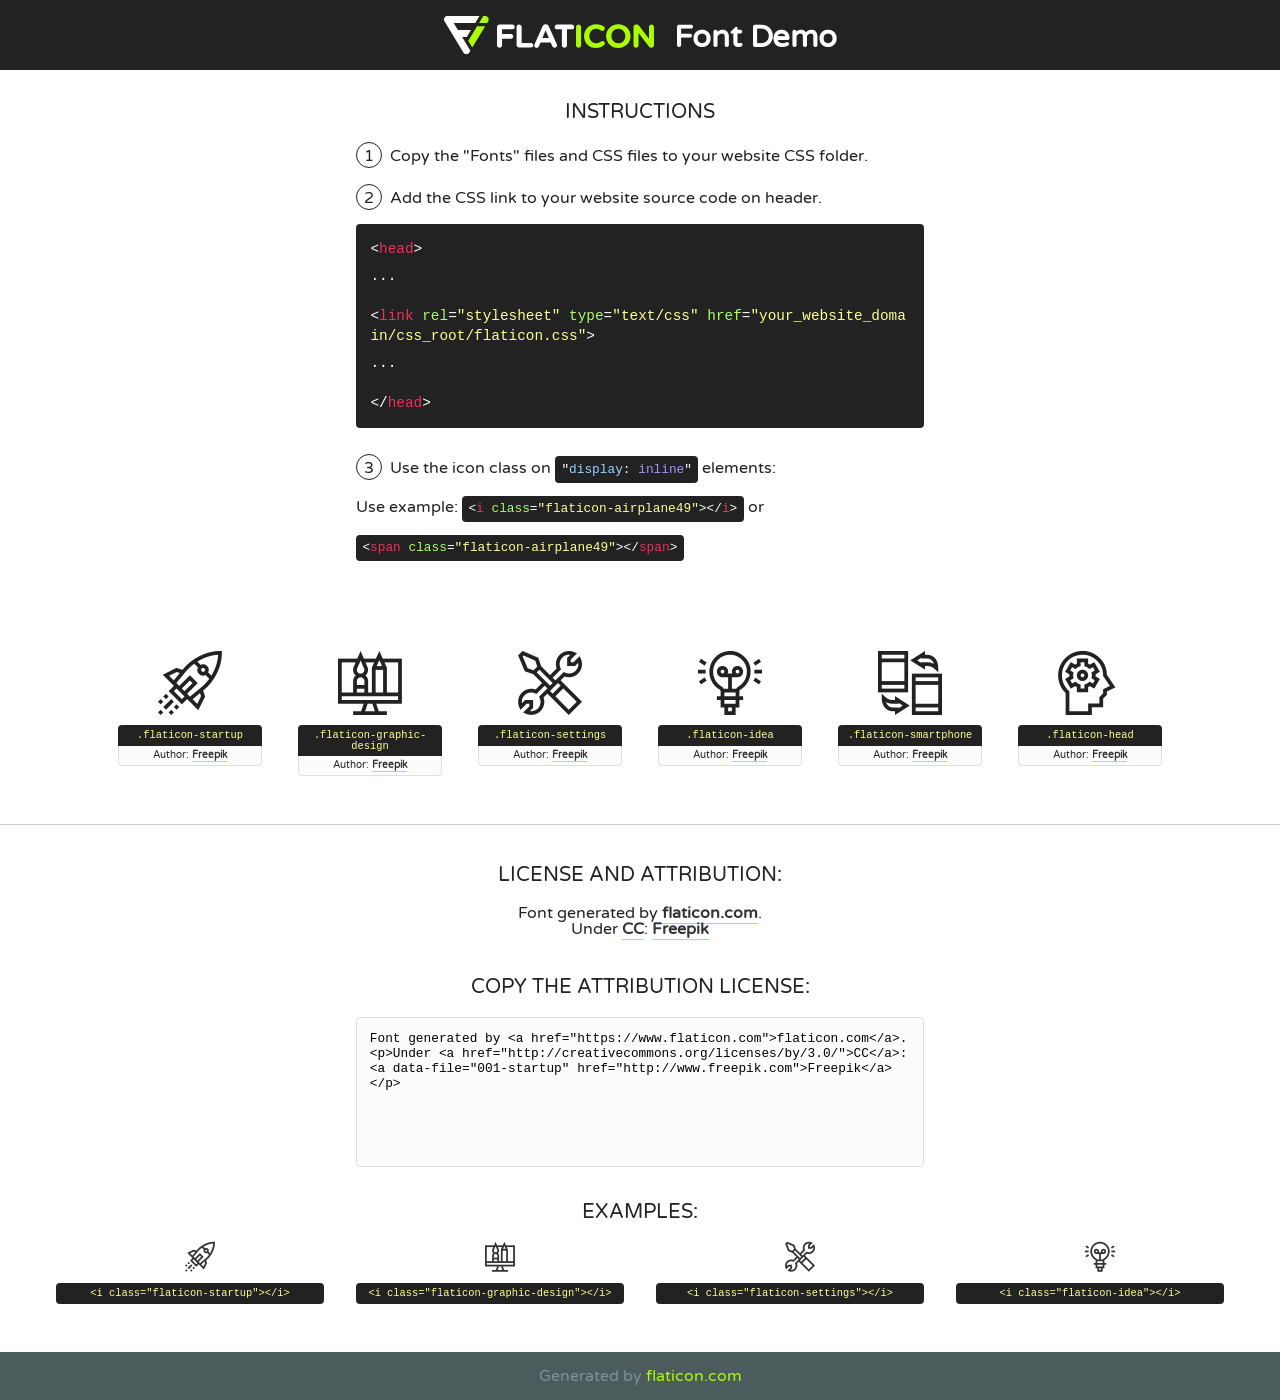
<file: own_repo/fonts/flaticon/font/flaticon.html>
<!DOCTYPE html>
<!--
  Flaticon icon font: Flaticon
  Creation date: 03/04/2019 06:02
-->
<html>
<!DOCTYPE html>
<html>

<head>
    <title>Flaticon WebFont</title>
    <link href="http://fonts.googleapis.com/css?family=Varela+Round" rel="stylesheet" type="text/css" />
    <link rel="stylesheet" type="text/css" href="flaticon.css">
    <meta charset="UTF-8">
    <style>
    html, body, div, span, applet, object, iframe,
    h1, h2, h3, h4, h5, h6, p, blockquote, pre,
    a, abbr, acronym, address, big, cite, code,
    del, dfn, em, img, ins, kbd, q, s, samp,
    small, strike, strong, sub, sup, tt, var,
    b, u, i, center,
    dl, dt, dd, ol, ul, li,
    fieldset, form, label, legend,
    table, caption, tbody, tfoot, thead, tr, th, td,
    article, aside, canvas, details, embed, 
    figure, figcaption, footer, header, hgroup, 
    menu, nav, output, ruby, section, summary,
    time, mark, audio, video {
        margin: 0;
        padding: 0;
        border: 0;
        font-size: 100%;
        font: inherit;
        vertical-align: baseline;
    }
    /* HTML5 display-role reset for older browsers */
    article, aside, details, figcaption, figure, 
    footer, header, hgroup, menu, nav, section {
        display: block;
    }
    body {
        line-height: 1;
    }
    ol, ul {
        list-style: none;
    }
    blockquote, q {
        quotes: none;
    }
    blockquote:before, blockquote:after,
    q:before, q:after {
        content: '';
        content: none;
    }
    table {
        border-collapse: collapse;
        border-spacing: 0;
    }
    body {
        font-family: 'Varela Round', Helvetica, Arial, sans-serif;
        font-size: 16px;
        color: #222;
    }
    a {
        color: #333;
        border-bottom: 1px solid #a9fd00;
        font-weight: bold;
        text-decoration: none;
    }
    * {
        -moz-box-sizing: border-box;
        -webkit-box-sizing: border-box;
        box-sizing: border-box;
        margin: 0;
        padding: 0;
    }
    [class^="flaticon-"]:before, [class*=" flaticon-"]:before, [class^="flaticon-"]:after, [class*=" flaticon-"]:after {
        font-family: Flaticon;
        font-size: 30px;
        font-style: normal;
        margin-left: 20px;
        color: #333;
    }
    .wrapper {
        max-width: 600px;
        margin: auto;
        padding: 0 1em;
    }
    .title {
        font-size: 1.25em;
        text-align: center;
        margin-bottom: 1em;
        text-transform: uppercase;
    }
    header {
        text-align: center;
        background-color: #222;
        color: #fff;
        padding: 1em;
    }
    header .logo {
        width: 210px;
        height: 38px;
        display: inline-block;
        vertical-align: middle;
        margin-right: 1em;
        border: none;
    }
    header strong {
        font-size: 1.95em;
        font-weight: bold;
        vertical-align: middle;
        margin-top: 5px;
        display: inline-block;
    }
    .demo {
        margin: 2em auto;
        line-height: 1.25em;
    }
    .demo ul li {
        margin-bottom: 1em;
    }
    .demo ul li .num {
        color: #222;
        border-radius: 20px;
        display: inline-block;
        width: 26px;
        padding: 3px;
        height: 26px;
        text-align: center;
        margin-right: 0.5em;
        border: 1px solid #222;
    }
    .demo ul li code {
        background-color: #222;
        border-radius: 4px;
        padding: 0.25em 0.5em;
        display: inline-block;
        color: #fff;
        font-family: Consolas,Monaco,Lucida Console,Liberation Mono,DejaVu Sans Mono,Bitstream Vera Sans Mono,Courier New, monospace;
        font-weight: lighter;
        margin-top: 1em;
        font-size: 0.8em;
        word-break: break-all;
    }
    .demo ul li code.big {
        padding: 1em;
        font-size: 0.9em;
    }
    .demo ul li code .red {
        color: #EF3159;
    }
    .demo ul li code .green {
        color: #ACFF65;
    }
    .demo ul li code .yellow {
        color: #FFFF99;
    }
    .demo ul li code .blue {
        color: #99D3FF;
    }
    .demo ul li code .purple {
        color: #A295FF;
    }
    .demo ul li code .dots {
        margin-top: 0.5em;
        display: block;
    }
    #glyphs {
        border-bottom: 1px solid #ccc;
        padding: 2em 0;
        text-align: center;
    }
    .glyph {
        display: inline-block;
        width: 9em;
        margin: 1em;
        text-align: center;
        vertical-align: top;
        background: #FFF;
    }
    .glyph .glyph-icon {
        padding: 10px;
        display: block;
        font-family:"Flaticon";
        font-size: 64px;
        line-height: 1;
    }
    .glyph .glyph-icon:before {
        font-size: 64px;
        color: #222;
        margin-left: 0;
    }
    .class-name {
        font-size: 0.65em;
        background-color: #222;
        color: #fff;
        border-radius: 4px 4px 0 0;
        padding: 0.5em;
        color: #FFFF99;
        font-family: Consolas,Monaco,Lucida Console,Liberation Mono,DejaVu Sans Mono,Bitstream Vera Sans Mono,Courier New, monospace;
    }
    .author-name {
        font-size: 0.6em;
        background-color: #fcfcfd;
        border: 1px solid #DEDEE4;
        border-top: 0;
        border-radius: 0 0 4px 4px;
        padding: 0.5em;
    }
    .class-name:last-child {
        font-size: 10px;
        color:#888;
    }
    .class-name:last-child a {
        font-size: 10px;
        color:#555;
    }
    .class-name:last-child a:hover {
        color:#a9fd00;
    }
    .glyph > input {
        display: block;
        width: 100px;
        margin: 5px auto;
        text-align: center;
        font-size: 12px;
        cursor: text;
    }
    .glyph > input.icon-input {
        font-family:"Flaticon";
        font-size: 16px;
        margin-bottom: 10px;
    }
    .attribution .title {
        margin-top: 2em;
    }
    .attribution textarea {
        background-color: #fcfcfd;
        padding: 1em;
        border: none;
        box-shadow: none;
        border: 1px solid #DEDEE4;
        border-radius: 4px;
        resize: none;
        width: 100%;
        height: 150px;
        font-size: 0.8em;
        font-family: Consolas,Monaco,Lucida Console,Liberation Mono,DejaVu Sans Mono,Bitstream Vera Sans Mono,Courier New, monospace;
        -webkit-appearance: none;
    }
    .iconsuse {
        margin: 2em auto;
        text-align: center;
        max-width: 1200px;
    }
    .iconsuse:after {
        content: '';
        display: table;
        clear: both;
    }
    .iconsuse .image {
        float: left;
        width: 25%;
        padding: 0 1em;
    }
    .iconsuse .image p {
        margin-bottom: 1em;
    }
    .iconsuse .image span {
        display: block;
        font-size: 0.65em;
        background-color: #222;
        color: #fff;
        border-radius: 4px;
        padding: 0.5em;
        color: #FFFF99;
        margin-top: 1em;
        font-family: Consolas,Monaco,Lucida Console,Liberation Mono,DejaVu Sans Mono,Bitstream Vera Sans Mono,Courier New, monospace;
    }
    #footer {
        text-align: center;
        background-color: #4C5B5C;
        color: #7c9192;
        padding: 1em;
    }
    #footer a {
        border: none;
        color: #a9fd00;
        font-weight: normal;
    }
    @media (max-width: 960px) {
        .iconsuse .image {
            width: 50%;
        }
    }
    @media (max-width: 560px) {
        .iconsuse .image {
            width: 100%;
        }
    }
    </style>
</head>

<body class="characters-off">

    <header>
        <a href="https://www.flaticon.com" target="_blank" class="logo">
            <svg version="1.1" xmlns="http://www.w3.org/2000/svg" xmlns:xlink="http://www.w3.org/1999/xlink" xmlns:a="http://ns.adobe.com/AdobeSVGViewerExtensions/3.0/" viewBox="0 0 560.875 102.036" enable-background="new 0 0 560.875 102.036" xml:space="preserve">
                <defs>
                </defs>
                <g>
                    <g class="letters">
                        <path fill="#ffffff" d="M141.596,29.675c0-3.777,2.985-6.767,6.764-6.767h34.438c3.426,0,6.15,2.728,6.15,6.15
                        c0,3.43-2.724,6.149-6.15,6.149h-27.674v13.091h23.719c3.429,0,6.151,2.724,6.151,6.15c0,3.43-2.723,6.149-6.151,6.149h-23.719
                        v17.574c0,3.773-2.986,6.761-6.764,6.761c-3.779,0-6.764-2.989-6.764-6.761V29.675z"></path>
                        <path fill="#ffffff" d="M193.844,29.149c0-3.781,2.985-6.767,6.764-6.767c3.776,0,6.763,2.985,6.763,6.767v42.957h25.039
                        c3.426,0,6.149,2.726,6.149,6.153c0,3.425-2.723,6.15-6.149,6.15h-31.802c-3.779,0-6.764-2.986-6.764-6.768V29.149z"></path>
                        <path fill="#ffffff" d="M241.891,75.71l21.438-48.407c1.492-3.341,4.215-5.357,7.906-5.357h0.792
                        c3.686,0,6.323,2.017,7.815,5.357l21.439,48.407c0.436,0.967,0.701,1.845,0.701,2.723c0,3.602-2.809,6.501-6.414,6.501
                        c-3.161,0-5.269-1.845-6.499-4.655l-4.132-9.661h-27.059l-4.301,10.102c-1.144,2.631-3.426,4.214-6.237,4.214
                        c-3.517,0-6.24-2.81-6.24-6.325C241.1,77.64,241.451,76.677,241.891,75.71z M279.932,58.666l-8.521-20.297l-8.526,20.297H279.932
                        z"></path>
                        <path fill="#ffffff" d="M314.864,35.387H301.86c-3.429,0-6.239-2.813-6.239-6.238c0-3.429,2.811-6.24,6.239-6.24h39.533
                        c3.426,0,6.237,2.811,6.237,6.24c0,3.425-2.811,6.238-6.237,6.238h-13.001v42.785c0,3.773-2.99,6.761-6.764,6.761
                        c-3.779,0-6.764-2.989-6.764-6.761V35.387z"></path>
                        <path fill="#A9FD00" d="M352.615,29.149c0-3.781,2.985-6.767,6.767-6.767c3.774,0,6.761,2.985,6.761,6.767v49.024
                        c0,3.773-2.987,6.761-6.761,6.761c-3.781,0-6.767-2.989-6.767-6.761V29.149z"></path>
                        <path fill="#A9FD00" d="M374.132,53.836v-0.179c0-17.481,13.178-31.801,32.065-31.801c9.22,0,15.459,2.458,20.557,6.238
                        c1.402,1.054,2.637,2.985,2.637,5.357c0,3.692-2.985,6.59-6.681,6.59c-1.845,0-3.071-0.702-4.044-1.319
                        c-3.776-2.813-7.729-4.393-12.562-4.393c-10.364,0-17.831,8.611-17.831,19.154v0.173c0,10.542,7.291,19.329,17.831,19.329
                        c5.715,0,9.492-1.756,13.359-4.834c1.049-0.874,2.458-1.491,4.039-1.491c3.429,0,6.325,2.813,6.325,6.236
                        c0,2.106-1.056,3.78-2.282,4.834c-5.539,4.834-12.036,7.733-21.878,7.733C387.572,85.464,374.132,71.493,374.132,53.836z"></path>
                        <path fill="#A9FD00" d="M433.009,53.836v-0.179c0-17.481,13.79-31.801,32.766-31.801c18.981,0,32.592,14.143,32.592,31.628v0.173
                        c0,17.483-13.785,31.807-32.769,31.807C446.625,85.464,433.009,71.32,433.009,53.836z M484.224,53.836v-0.179
                        c0-10.539-7.725-19.326-18.626-19.326c-10.893,0-18.449,8.611-18.449,19.154v0.173c0,10.542,7.73,19.329,18.626,19.329
                        C476.676,72.986,484.224,64.378,484.224,53.836z"></path>
                        <path fill="#A9FD00" d="M506.233,29.321c0-3.774,2.99-6.763,6.767-6.763h1.401c3.252,0,5.183,1.583,7.029,3.953l26.093,34.265
                        V29.059c0-3.692,2.99-6.677,6.681-6.677c3.683,0,6.671,2.985,6.671,6.677v48.934c0,3.78-2.987,6.765-6.764,6.765h-0.436
                        c-3.257,0-5.188-1.581-7.034-3.953l-27.056-35.492v32.944c0,3.687-2.985,6.676-6.678,6.676c-3.683,0-6.673-2.989-6.673-6.676
                        V29.321z"></path>
                    </g>
                    <g class="insignia">
                        <path fill="#ffffff" d="M48.372,56.137h12.517l11.156-18.537H37.186L25.688,18.539h57.825L94.668,0H9.271
                        C5.925,0,2.842,1.801,1.198,4.716c-1.644,2.907-1.593,6.482,0.134,9.343l50.38,83.501c1.678,2.781,4.689,4.476,7.938,4.476
                        c3.246,0,6.257-1.695,7.935-4.476l2.898-4.804L48.372,56.137z"></path>
                        <g class="i">
                            <path fill="#A9FD00" d="M93.575,18.539h0.031v0.004l21.652,0.004l2.705-4.488c1.727-2.861,1.778-6.436,0.133-9.343
                            C116.454,1.801,113.371,0,110.026,0h-5.294L93.575,18.539z"></path>
                            <polygon fill="#A9FD00" points="88.291,27.356 64.725,66.486 75.519,84.404 109.942,27.356"></polygon>
                        </g>
                    </g>
                </g>
            </svg>
        </a>
        <strong>Font Demo</strong>
    </header>


    <section class="demo wrapper">

        <p class="title">Instructions</p>

        <ul>
            <li>
                <span class="num">1</span>Copy the "Fonts" files and CSS files to your website CSS folder.
            </li>
            <li>
                <span class="num">2</span>Add the CSS link to your website source code on header.
                <code class="big">
                    &lt;<span class="red">head</span>&gt;
                    <br/><span class="dots">...</span>
                    <br/>&lt;<span class="red">link</span> <span class="green">rel</span>=<span class="yellow">"stylesheet"</span> <span class="green">type</span>=<span class="yellow">"text/css"</span> <span class="green">href</span>=<span class="yellow">"your_website_domain/css_root/flaticon.css"</span>&gt;
                    <br/><span class="dots">...</span>
                    <br/>&lt;/<span class="red">head</span>&gt;
                </code>
            </li>

            <li>
                <p>
                    <span class="num">3</span>Use the icon class on <code>"<span class="blue">display</span>:<span class="purple"> inline</span>"</code> elements:
                    <br />
                    Use example: <code>&lt;<span class="red">i</span> <span class="green">class</span>=<span class="yellow">&quot;flaticon-airplane49&quot;</span>&gt;&lt;/<span class="red">i</span>&gt;</code> or <code>&lt;<span class="red">span</span> <span class="green">class</span>=<span class="yellow">&quot;flaticon-airplane49&quot;</span>&gt;&lt;/<span class="red">span</span>&gt;</code>
            </li>
        </ul>

    </section>




   <section id="glyphs">          
    
      
        <div class="glyph"><div class="glyph-icon flaticon-startup"></div>
            <div class="class-name">.flaticon-startup</div>
            <div class="author-name">Author: <a data-file="001-startup" href="http://www.freepik.com">Freepik</a> </div> 
        </div>        
        
        <div class="glyph"><div class="glyph-icon flaticon-graphic-design"></div>
            <div class="class-name">.flaticon-graphic-design</div>
            <div class="author-name">Author: <a data-file="002-graphic-design" href="http://www.freepik.com">Freepik</a> </div> 
        </div>        
        
        <div class="glyph"><div class="glyph-icon flaticon-settings"></div>
            <div class="class-name">.flaticon-settings</div>
            <div class="author-name">Author: <a data-file="003-settings" href="http://www.freepik.com">Freepik</a> </div> 
        </div>        
        
        <div class="glyph"><div class="glyph-icon flaticon-idea"></div>
            <div class="class-name">.flaticon-idea</div>
            <div class="author-name">Author: <a data-file="004-idea" href="http://www.freepik.com">Freepik</a> </div> 
        </div>        
        
        <div class="glyph"><div class="glyph-icon flaticon-smartphone"></div>
            <div class="class-name">.flaticon-smartphone</div>
            <div class="author-name">Author: <a data-file="005-smartphone" href="http://www.freepik.com">Freepik</a> </div> 
        </div>        
        
        <div class="glyph"><div class="glyph-icon flaticon-head"></div>
            <div class="class-name">.flaticon-head</div>
            <div class="author-name">Author: <a data-file="006-head" href="http://www.freepik.com">Freepik</a> </div> 
        </div>        
        

    </section>



    <section class="attribution wrapper"   style="text-align:center;">

      <div class="title">License and attribution:</div><div class="attrDiv">Font generated by <a href="https://www.flaticon.com">flaticon.com</a>. <div><p>Under <a href="http://creativecommons.org/licenses/by/3.0/">CC</a>: <a data-file="001-startup" href="http://www.freepik.com">Freepik</a></p>  </div>
      </div>
      <div class="title">Copy the Attribution License:</div>

    <textarea onclick="this.focus();this.select();">Font generated by &lt;a href=&quot;https://www.flaticon.com&quot;&gt;flaticon.com&lt;/a&gt;. <p>Under <a href="http://creativecommons.org/licenses/by/3.0/">CC</a>: <a data-file="001-startup" href="http://www.freepik.com">Freepik</a></p>  
     </textarea>

    </section>

    <section class="iconsuse">

          <div class="title">Examples:</div>            
             
            <div class="image">
                <p>
                    <i class="glyph-icon flaticon-startup"></i> 
                    <span>&lt;i class=&quot;flaticon-startup&quot;&gt;&lt;/i&gt;</span>
                </p>
            </div>
            
            <div class="image">
                <p>
                    <i class="glyph-icon flaticon-graphic-design"></i> 
                    <span>&lt;i class=&quot;flaticon-graphic-design&quot;&gt;&lt;/i&gt;</span>
                </p>
            </div>
            
            <div class="image">
                <p>
                    <i class="glyph-icon flaticon-settings"></i> 
                    <span>&lt;i class=&quot;flaticon-settings&quot;&gt;&lt;/i&gt;</span>
                </p>
            </div>
            
            <div class="image">
                <p>
                    <i class="glyph-icon flaticon-idea"></i> 
                    <span>&lt;i class=&quot;flaticon-idea&quot;&gt;&lt;/i&gt;</span>
                </p>
            </div>
                       
        </div>
                            
    </section>

<div id="footer">
    <div>Generated by <a href="https://www.flaticon.com">flaticon.com</a>
    </div>
</div>



</body>
</html>
</file>
<file: own_repo/fonts/flaticon/font/flaticon.css>
/*
  	Flaticon icon font: Flaticon
  	Creation date: 03/04/2019 06:02
  	*/

@font-face {
  font-family: "Flaticon";
  src: url("./Flaticon.eot");
  src: url("./Flaticon.eot?#iefix") format("embedded-opentype"),
       url("./Flaticon.woff2") format("woff2"),
       url("./Flaticon.woff") format("woff"),
       url("./Flaticon.ttf") format("truetype"),
       url("./Flaticon.svg#Flaticon") format("svg");
  font-weight: normal;
  font-style: normal;
}

@media screen and (-webkit-min-device-pixel-ratio:0) {
  @font-face {
    font-family: "Flaticon";
    src: url("./Flaticon.svg#Flaticon") format("svg");
  }
}

[class^="flaticon-"]:before, [class*=" flaticon-"]:before,
[class^="flaticon-"]:after, [class*=" flaticon-"]:after {   
  font-family: Flaticon;
        font-style: normal;
  font-weight: normal;
  font-variant: normal;
  text-transform: none;
  line-height: 1;

  /* Better Font Rendering =========== */
  -webkit-font-smoothing: antialiased;
  -moz-osx-font-smoothing: grayscale;
}

.flaticon-startup:before { content: "\f100"; }
.flaticon-graphic-design:before { content: "\f101"; }
.flaticon-settings:before { content: "\f102"; }
.flaticon-idea:before { content: "\f103"; }
.flaticon-smartphone:before { content: "\f104"; }
.flaticon-head:before { content: "\f105"; }
</file>
